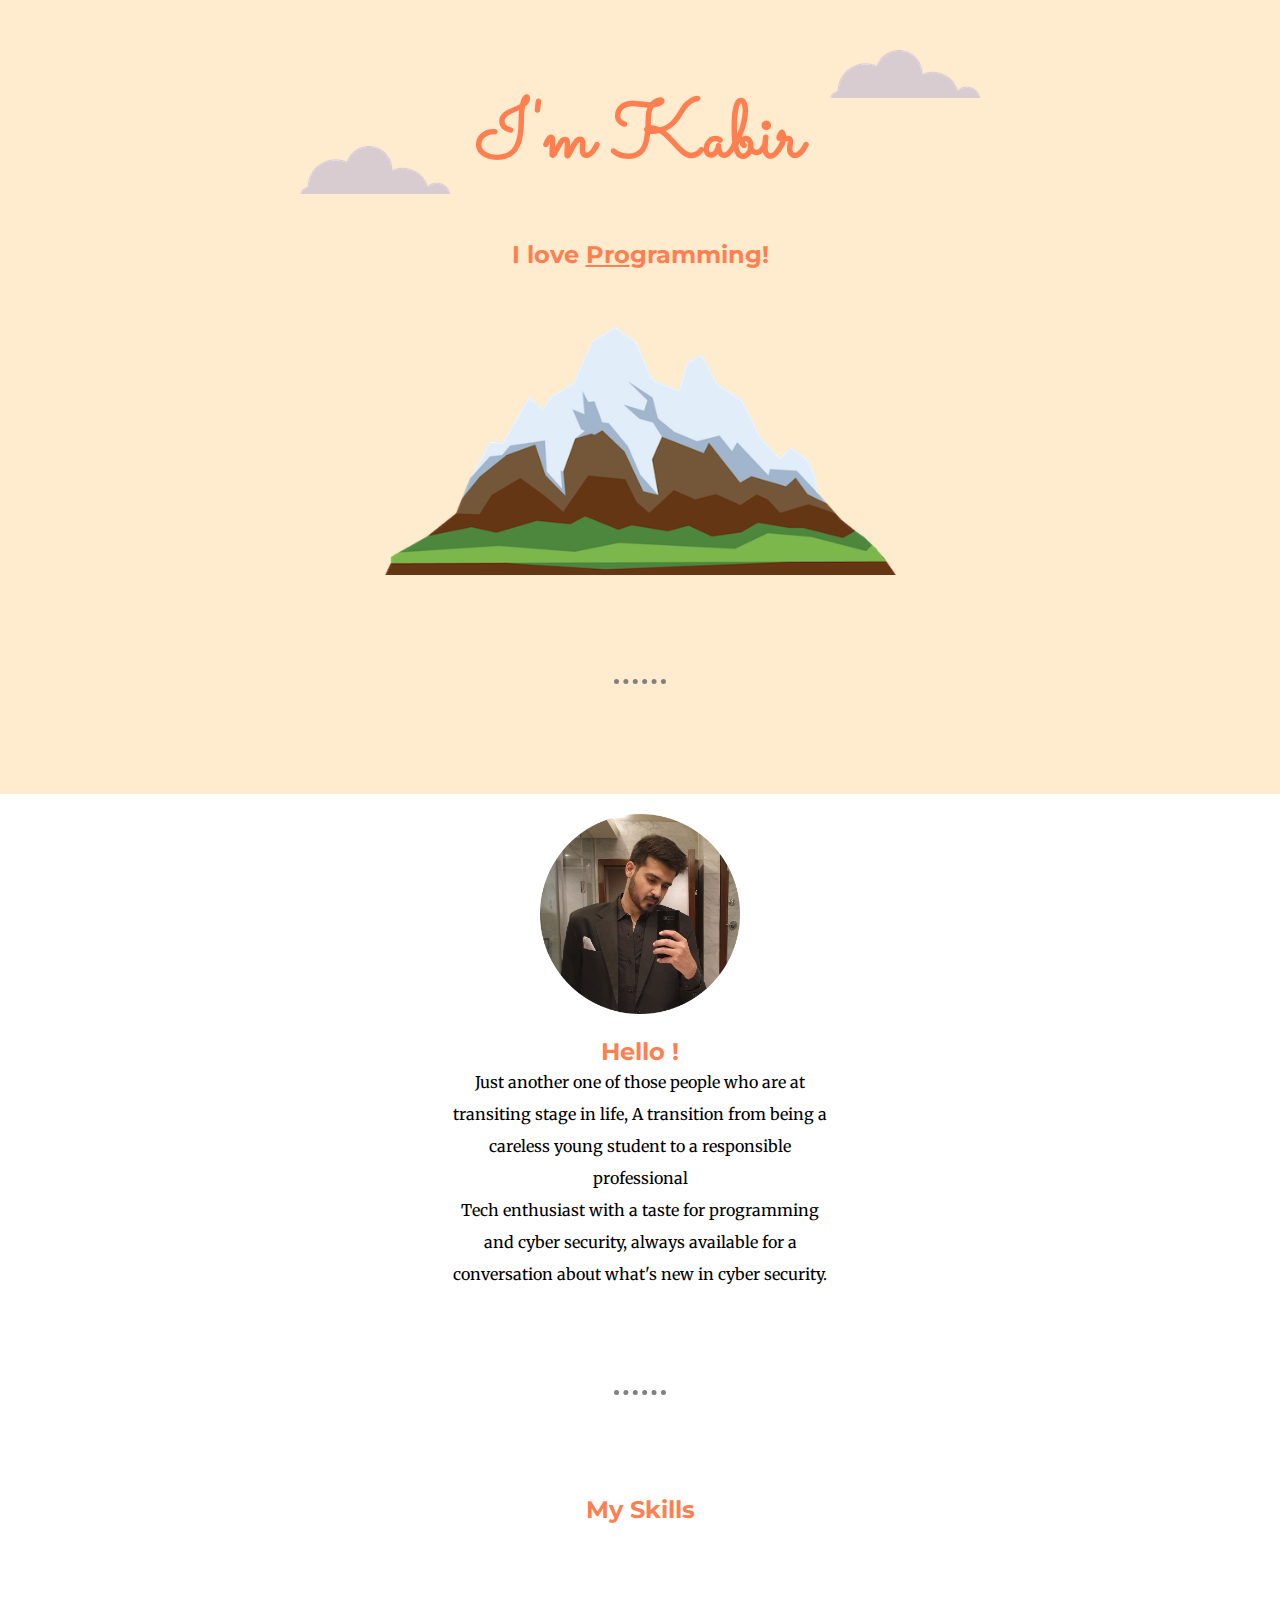
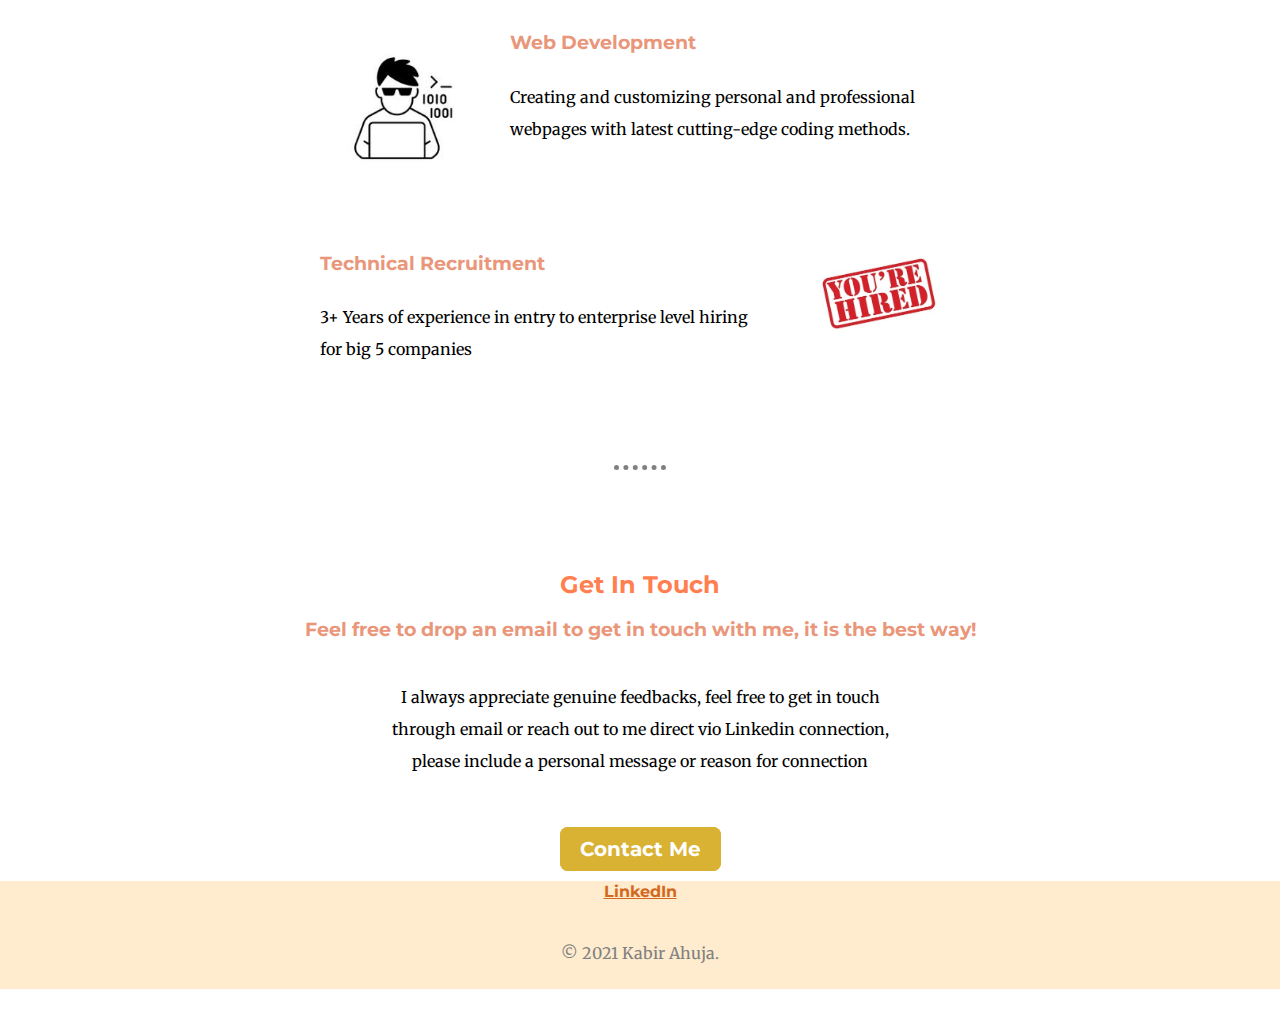
<file: index.html>
<!DOCTYPE html>
<html lang="en" dir="ltr">

<head>
  <meta charset="utf-8">
  <title>Kabir Ahuja</title>
  <link rel="stylesheet" href="styles.css">
  <link rel="icon" href="favicon.ico">
  <link href="https://fonts.googleapis.com/css2?family=Sacramento&display=swap" rel="stylesheet">
  <link href="https://fonts.googleapis.com/css2?family=Merriweather:wght@300&family=Sacramento&display=swap" rel="stylesheet">
  <link href="https://fonts.googleapis.com/css2?family=Merriweather:wght@300&family=Montserrat:wght@100&family=Sacramento&display=swap" rel="stylesheet">
</head>

<body>

  <div class="Top">
    <img class="Top-cloud" src="Images/cloud.png" alt="cloud-img">
    <h1>I'm Kabir</h1>
    <h2>I love <u>Pro</u>gramming!</h2>
    <img class="Bottom-cloud" src="Images/cloud.png" alt="cloud-img">
    <img class="mountain" src="Images/mountain.png" alt="mountain-img">
    <hr>
  </div>

  <div class="Middle">
    <div class="profile">
      <img class="Kab" src="Images/Kab.png" alt="Kabir's picture" height="200" ;>
      <h2>Hello !</h2>
      <p class="Intro">Just another one of those people who are at transiting stage in life, A transition from being a careless young student to a responsible professional<br>
        Tech enthusiast with a taste for programming and cyber security, always available for a conversation about what's new in cyber security.</p>

    </div>

    <hr>
    <div class="Skills">
      <h2>My Skills</h2>
      <div class="skill-row">
        <img class="Coder" src="Images/Coder.jpg" alt="Coder-IMG">
        <h3>Web Development</h3>
        <p>Creating and customizing personal and professional webpages with latest cutting-edge coding methods.</p>

      </div>
      <div class="skill-row">
        <img class="Hired" src="Images/Hired.jpg" alt="Hired-IMG">
        <h3>Technical Recruitment</h3>
        <p>3+ Years of experience in entry to enterprise level hiring for big 5 companies</p>
      </div>
    </div>
    <hr>
    <div class="contact-me">
      <h2>Get In Touch</h2>
      <h3>Feel free to drop an email to get in touch with me, it is the best way!</h3>
      <p class="contact-message">I always appreciate genuine feedbacks, feel free to get in touch through email or reach out to me direct vio Linkedin connection, please include a personal message or reason for connection</p>

      <a class="btn" href="mailto:ahuja.kabir20@gmail.com">Contact Me</a>

    </div>
  </div>

  <div class="Bottom">
    <a class="footer-link" target="_blank" href="https://www.linkedin.com/in/kabir-ahuja-a450b616a/">LinkedIn</a>
    <p class="copyright">© 2021 Kabir Ahuja.</p>
  </div>

</body>

</html>
</file>
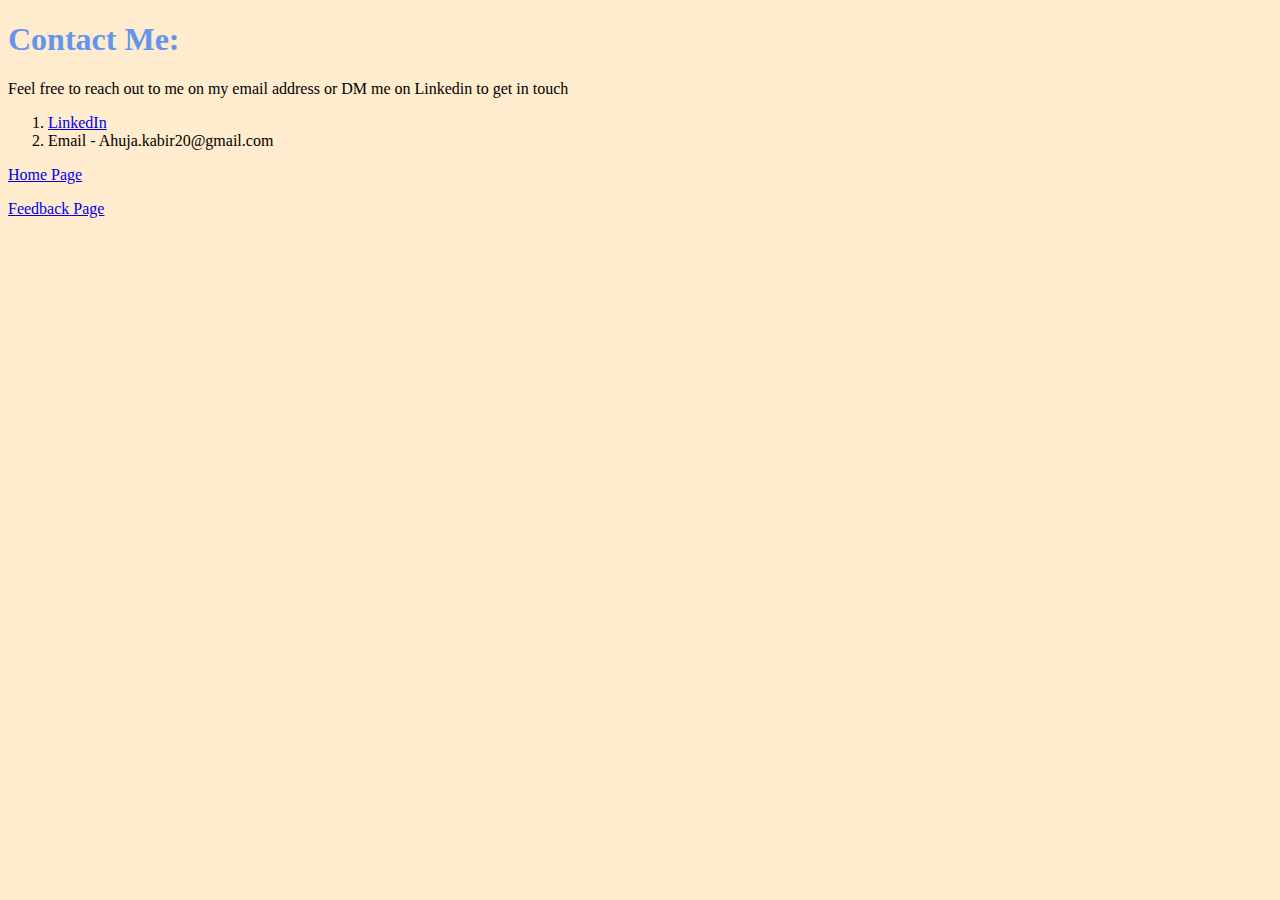
<file: Contact.html>
<!DOCTYPE html>
<html lang="en" dir="ltr">

<head>
  <meta charset="utf-8">
  <title>Contact Me</title>
  <link rel="stylesheet" href="css/styles.css">

</head>

<body>
  <h1>Contact Me:</h1>
  <p>Feel free to reach out to me on my email address or DM me on Linkedin to get in touch</p>

  <ol>
    <li><a href="https://www.linkedin.com/in/kabir-ahuja-a450b616a/" target="_blank">LinkedIn</a></li>
    <li>Email - Ahuja.kabir20@gmail.com</li>
  </ol>

<p><a href="index.html">Home Page</a></p>
<p><a href="Feedback.html">Feedback Page</a></p>
</body>

</html>
</file>
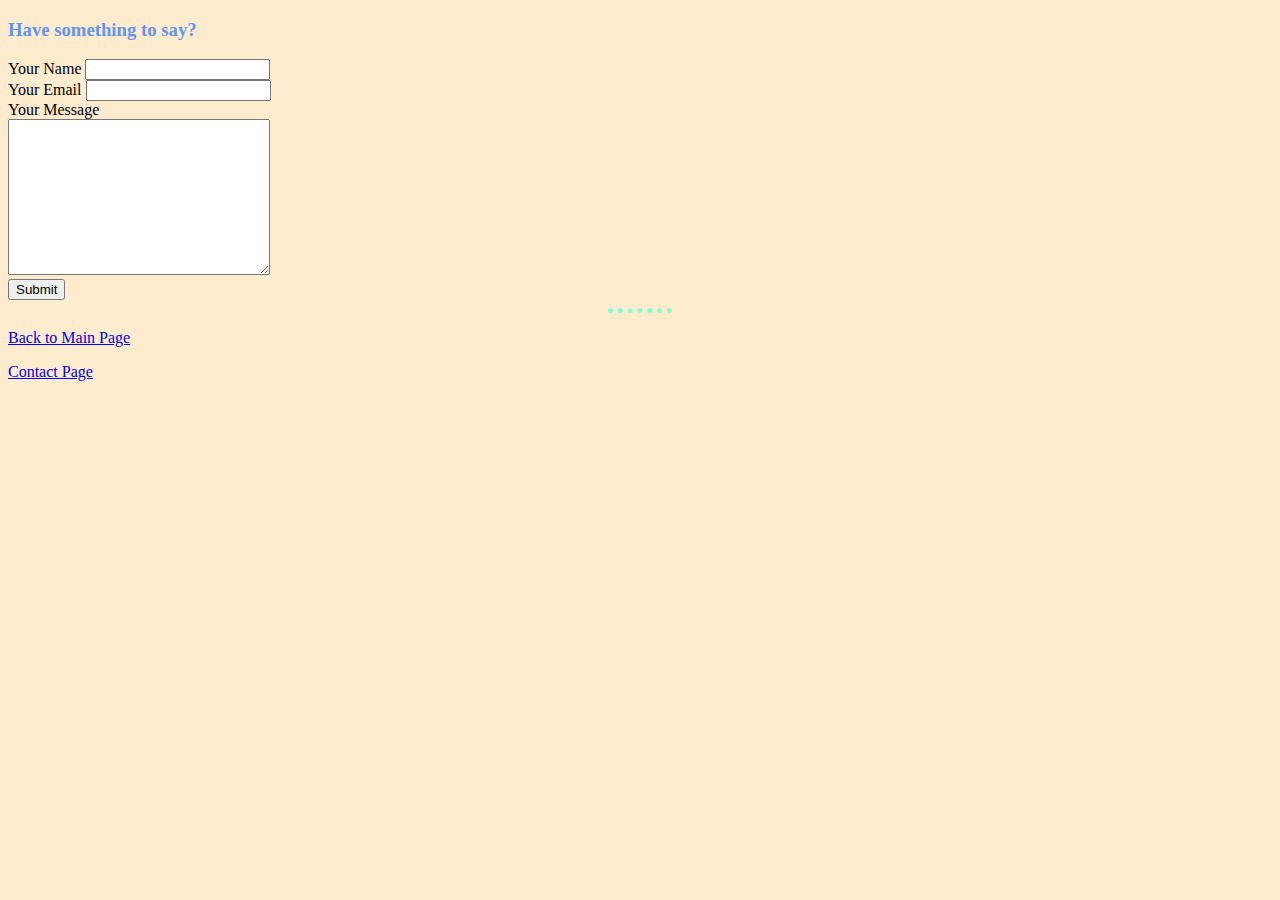
<file: Feedback.html>
<!DOCTYPE html>
<html lang="en" dir="ltr">

<head>
  <meta charset="utf-8">
  <title>Feedback Page</title>
  <link rel="stylesheet" href="css/styles.css">
</head>

  <h3>Have something to say?</h3>
  <form class="" action="mailto:ahuja.kabir20@gmail.com" method="post">
    <label>Your Name</label>
    <input type="text" name="" value=""><br>
    <label>Your Email</label>
    <input type="text" name="" value=""><br>
    <label>Your Message</label><br>
    <textarea name="name" rows="10" cols="30"></textarea><br>
    <input type="submit" name="">
    <hr>
    <p><a href="index.html">Back to Main Page</a></p>
    <p><a href="Contact.html">Contact Page</a> </p>
</body>

</html>
</file>
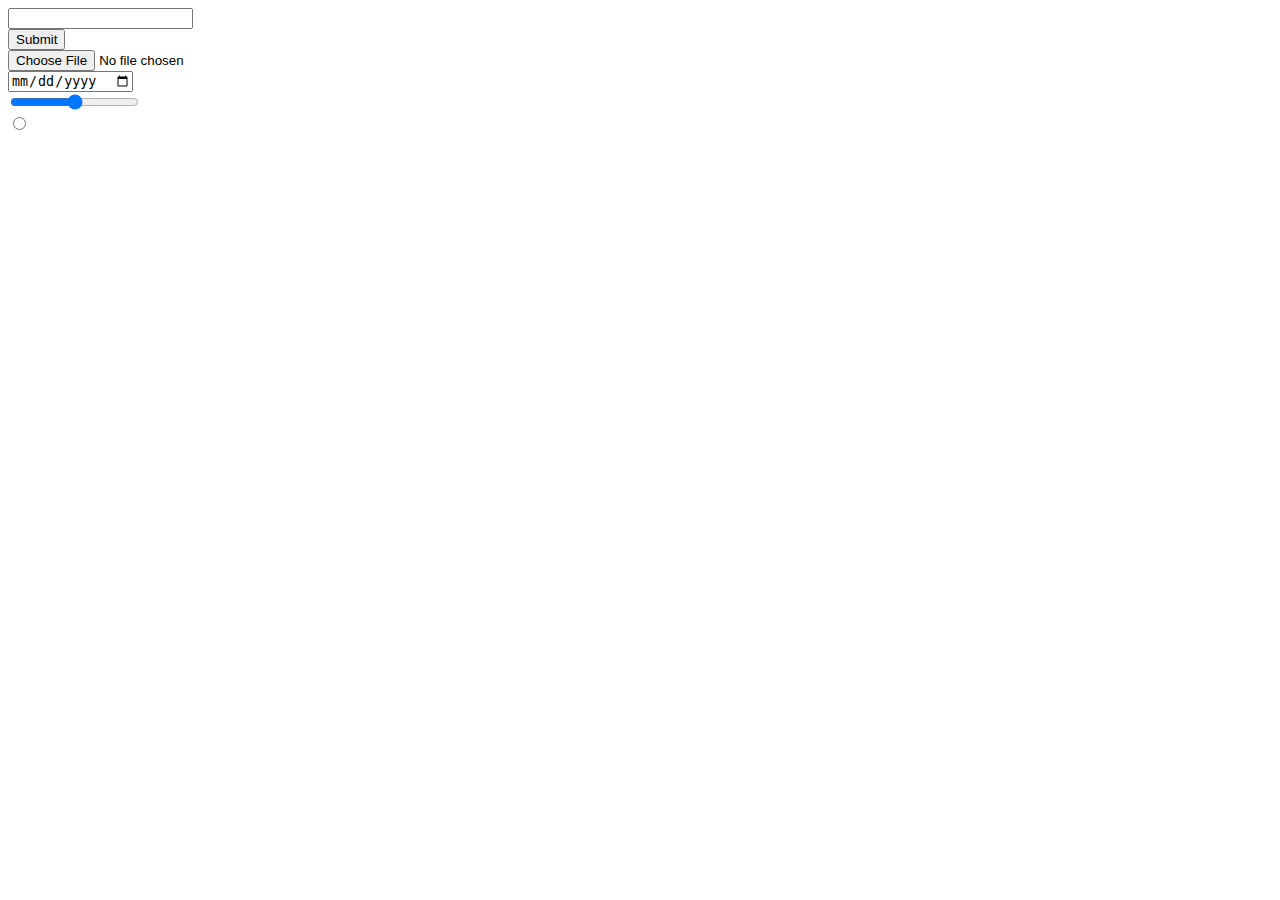
<file: input.html>
<!DOCTYPE html>
<html lang="en" dir="ltr">

<head>
  <meta charset="utf-8">
  <title></title>
</head>

<body>
  <form class="" action="index.html" method="post">
    <label for="Name"></label>
    <input type="text" name="" value=""><br>
    <input type="submit" name=""><br>
    <input type="file" name="" value=""><br>
    <input type="date" name="" value=""><br>
    <input type="range" name="" value=""><br>
    <input type="radio" name="" value=""><br>

  </form>
</body>

</html>
</file>
<file: styles.css>
body {
  margin: 0;
  text-align: center;
  font-family: 'Merriweather', serif;
  font-size: 100%;
}

h1 {
  color: #ff7f50;
  line-height: 2;
  font-size: 5rem;
  margin: 50px auto 0 auto;
  font-family: 'Sacramento', cursive;
}

h2 {
  color: #ff7f50;
  font-size: 1.5rem;
  font-family: 'Montserrat', sans-serif;
  margin-bottom: 0;
}

h3 {
  font-family: 'Montserrat', sans-serif;
  color: #e9967a;
}

hr {
  color: gray;
  width: 4%;
  border-style: dotted none none none;
  border-width: thick;
  margin: 100px auto;
}

p {
  line-height: 2;
}

a {
  color: chocolate;
  font-family: 'Montserrat', sans-serif;
  font-weight: bold;
}

a:hover{
  color: #eaf6f6;
}

.Top {
  background-color: blanchedalmond;
  position: relative;
  padding: 10px 0;
}

.Middle {
  margin: 20px auto;
}

.Bottom {
  margin: 20px auto;
  background-color: blanchedalmond;
}

.Top-cloud {
  position: absolute;
  top: 50px;
  right: 300px;
}

.Bottom-cloud {
  position: absolute;
  left: 300px;
  bottom: 600px;
}

.skill-row {
  width: 50%;
  margin: 100px auto 100px;
  text-align: left;
  line-height: 2;
}

.Coder {
  width: 25%;
  float: left;
  margin-right: 30px;
}

.Hired {
  width: 25%;
  float: right;
  margin-left: 30px;
}

.mountain {
  width: 40%;
}
.Intro {
  width: 30%;
  margin: auto;
}
.contact-message {
  width: 40%;
  margin: 40px auto 60px;
}

.btn {
  background: #d9b234;
  background-image: -webkit-linear-gradient(top, #d9b234, #d9b234);
  background-image: -moz-linear-gradient(top, #d9b234, #d9b234);
  background-image: -ms-linear-gradient(top, #d9b234, #d9b234);
  background-image: -o-linear-gradient(top, #d9b234, #d9b234);
  background-image: linear-gradient(to bottom, #d9b234, #d9b234);
  -webkit-border-radius: 8;
  -moz-border-radius: 8;
  border-radius: 8px;
  font-family: 'Montserrat', sans-serif;
  color: #ffffff;
  font-size: 20px;
  padding: 10px 20px 10px 20px;
  text-decoration: none;
}

.btn:hover {
  background: #3cb0fd;
  background-image: -webkit-linear-gradient(top, #3cb0fd, #3498db);
  background-image: -moz-linear-gradient(top, #3cb0fd, #3498db);
  background-image: -ms-linear-gradient(top, #3cb0fd, #3498db);
  background-image: -o-linear-gradient(top, #3cb0fd, #3498db);
  background-image: linear-gradient(to bottom, #3cb0fd, #3498db);
  text-decoration: none;
}

.footer-link {
  padding: 50px 0 20px;
}

.copyright {
  color: gray;
  padding: 20px 0;
}
</file>
<file: css/styles.css>
body {
  background-color: blanchedalmond;
}

hr {
  width: 5%;
  border-style: dotted none none none;
  border-top-width: thick;
  border-top-color: aquamarine;

}

h1 {
  color: cornflowerblue;
}
h3 {
  color: cornflowerblue;
}
</file>
